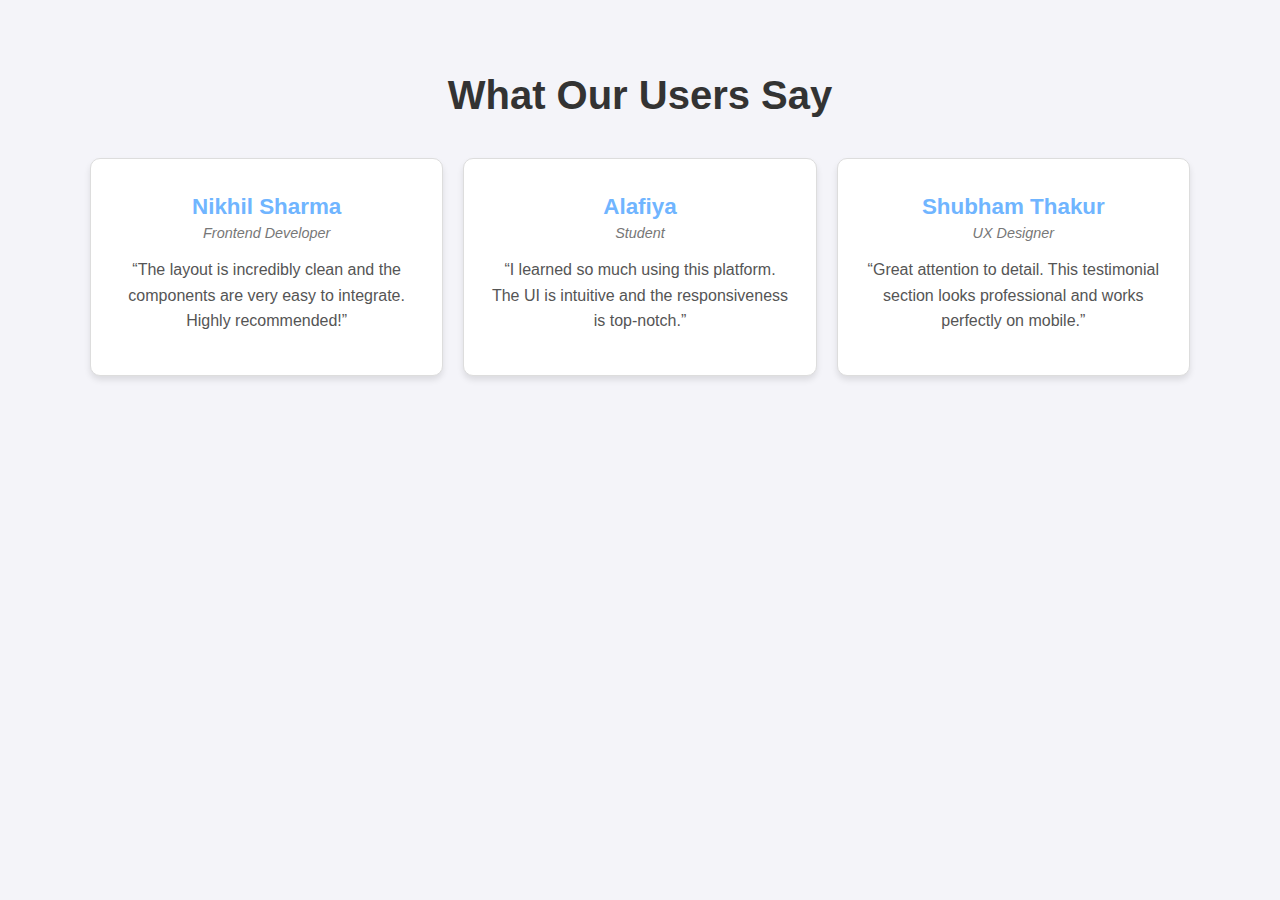
<file: Test Cards/index.htm>
<!DOCTYPE html>
<html lang="en">
<head>
    <meta charset="UTF-8">
    <meta name="viewport" content="width=device-width, initial-scale=1.0">
    <title>Testimonial Section</title>
    <style>
        /* CSS Styling */
        body {
            font-family: Arial, sans-serif;
            background-color: #f4f4f9;
            margin: 0;
            padding: 40px 20px;
        }

        .testimonial-section {
            max-width: 1100px;
            margin: 0 auto;
            text-align: center;
        }

        .section-heading {
            font-size: 2.5rem;
            color: #333;
            margin-bottom: 40px;
        }

        /* Flexbox for layout */
        .testimonial-container {
            display: flex;
            flex-wrap: wrap;
            gap: 20px;
            justify-content: center;
        }

        /* Testimonial Cards */
        .testimonial-card {
            background: #fff;
            border: 1px solid #ddd;
            border-radius: 10px;
            padding: 25px;
            flex: 1 1 300px; /* Side-by-side on large screens */
            max-width: 350px;
            box-shadow: 0 4px 6px rgba(0,0,0,0.1);
            transition: transform 0.3s ease;
        }

        .testimonial-card:hover {
            transform: translateY(-5px);
        }

        /* Text Hierarchy */
        .user-name {
            font-size: 1.4rem;
            color: #70b5ff;
            margin: 10px 0 5px 0;
        }

        .user-role {
            font-size: 0.9rem;
            color: #777;
            font-style: italic;
            margin-bottom: 15px;
            display: block;
        }

        .testimonial-text {
            font-size: 1rem;
            color: #555;
            line-height: 1.6;
            quotes: "“" "”";
        }

        .testimonial-text::before { content: open-quote; }
        .testimonial-text::after { content: close-quote; }

        /* Responsiveness: Stack vertically on small screens */
        @media (max-width: 768px) {
            .testimonial-container {
                flex-direction: column;
                align-items: center;
            }
            .testimonial-card {
                width: 100%;
            }
        }
    </style>
</head>
<body>

    <section class="testimonial-section">
        <h2 class="section-heading">What Our Users Say</h2>

        <div class="testimonial-container">
            <div class="testimonial-card">
                <h3 class="user-name">Nikhil Sharma</h3>
                <span class="user-role">Frontend Developer</span>
                <p class="testimonial-text">The layout is incredibly clean and the components are very easy to integrate. Highly recommended!</p>
            </div>

            <div class="testimonial-card">
                <h3 class="user-name">Alafiya</h3>
                <span class="user-role">Student</span>
                <p class="testimonial-text">I learned so much using this platform. The UI is intuitive and the responsiveness is top-notch.</p>
            </div>

            <div class="testimonial-card">
                <h3 class="user-name">Shubham Thakur</h3>
                <span class="user-role">UX Designer</span>
                <p class="testimonial-text">Great attention to detail. This testimonial section looks professional and works perfectly on mobile.</p>
            </div>
        </div>
    </section>

</body>
</html>
</file>
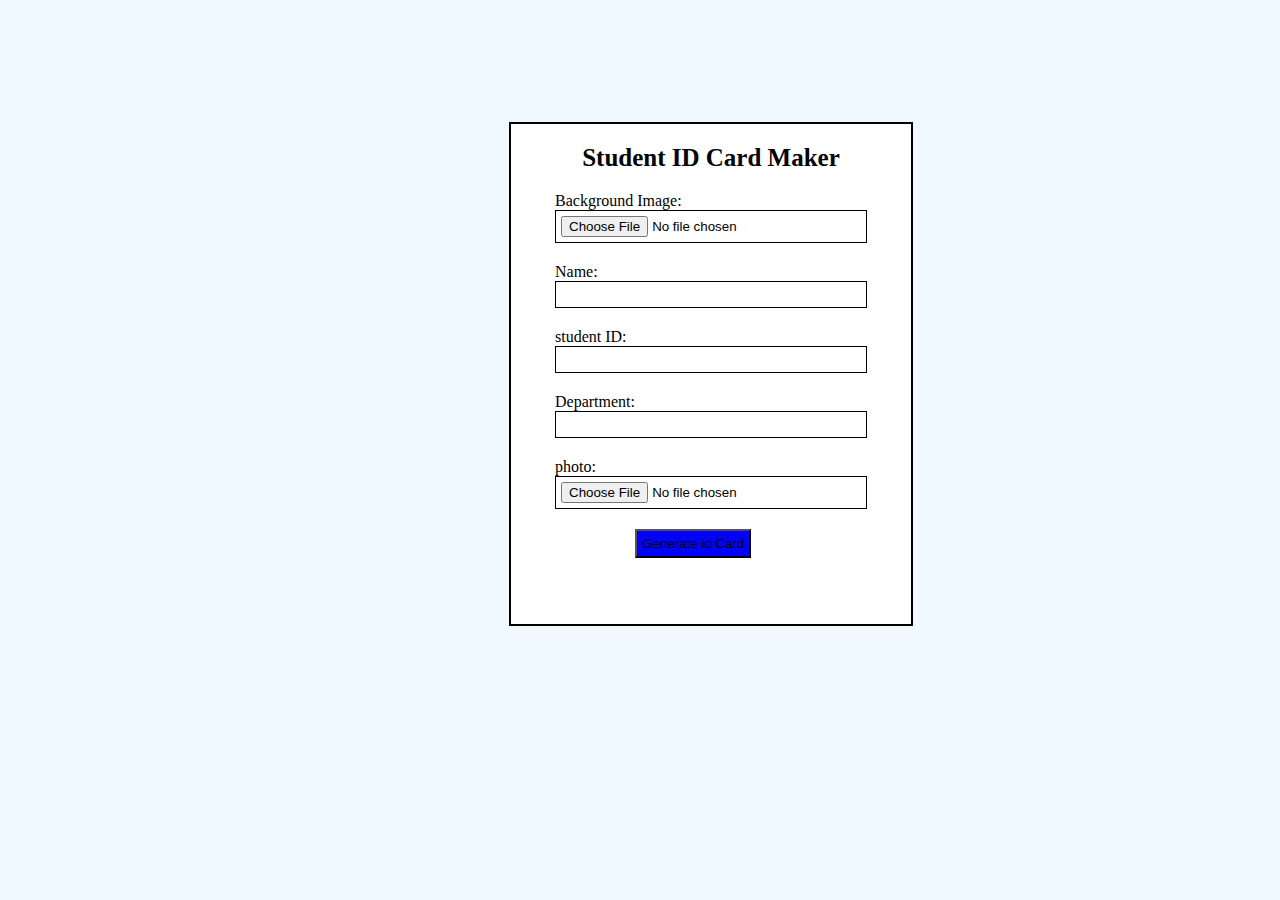
<file: Id Maker/Student Id Maker.html>
<!DOCTYPE html>
<html lang="en">

<head>
    <meta charset="UTF-8">
    <meta name="viewport" content="width=device-width, initial-scale=1.0">
    <title>id card </title>
    <style>
        *{
            margin: 0px;
            padding: 0px;
        }
        body{
            background-color:aliceblue;
        }
        form {
            background-color: white;
            display:flex;
            justify-content: center;
            border: 2px solid black;
            margin: 122px 391px 103px 509px;
            width: 400px;
            height: 500px;
        }
        h3{
            text-align: center;
            font-size: 25px;
            margin: 20px;
        }
        input{
            width: 300px;
            display: block;
            padding: 5px;
            margin-bottom: 20px;
            border: 1px solid black;
        }
        label{
            margin-top: 10px;
        }
        button{
            background-color: blue;
            color:black;
            text-align: center;
            margin-left: 80px;
            padding: 5px;

        }
    </style>
</head>

<body class="body">
    <form>
        <div>
            <h3>Student ID Card Maker</h3>
            <div>
                <label class="lable">Background Image:</label>
                <input class="input" type="file" id="bgImage" accept="image/*" required>
            </div>
            <div>
                <label class="lable" for="name"> Name:</label>
                <input class="input" type="text" id="name">
            </div>
            <div>
                <label class="lable" for="student id"> student ID:</label>
                <input class="input" type="text" id="student id">
            </div>
            <div>
                <label class="lable" for="Department"> Department:</label>
                <input class="input" type="text" id="Department">
            </div>
            <div>
                <label class="lable">photo:</label>
                <input class="input" type="file" id="photo" accept="image/*" required>
            </div>
            <div class="button">
                <button>Generate id Card</button>

            </div>
        </div>
    </form>
</body>

</html>
</file>
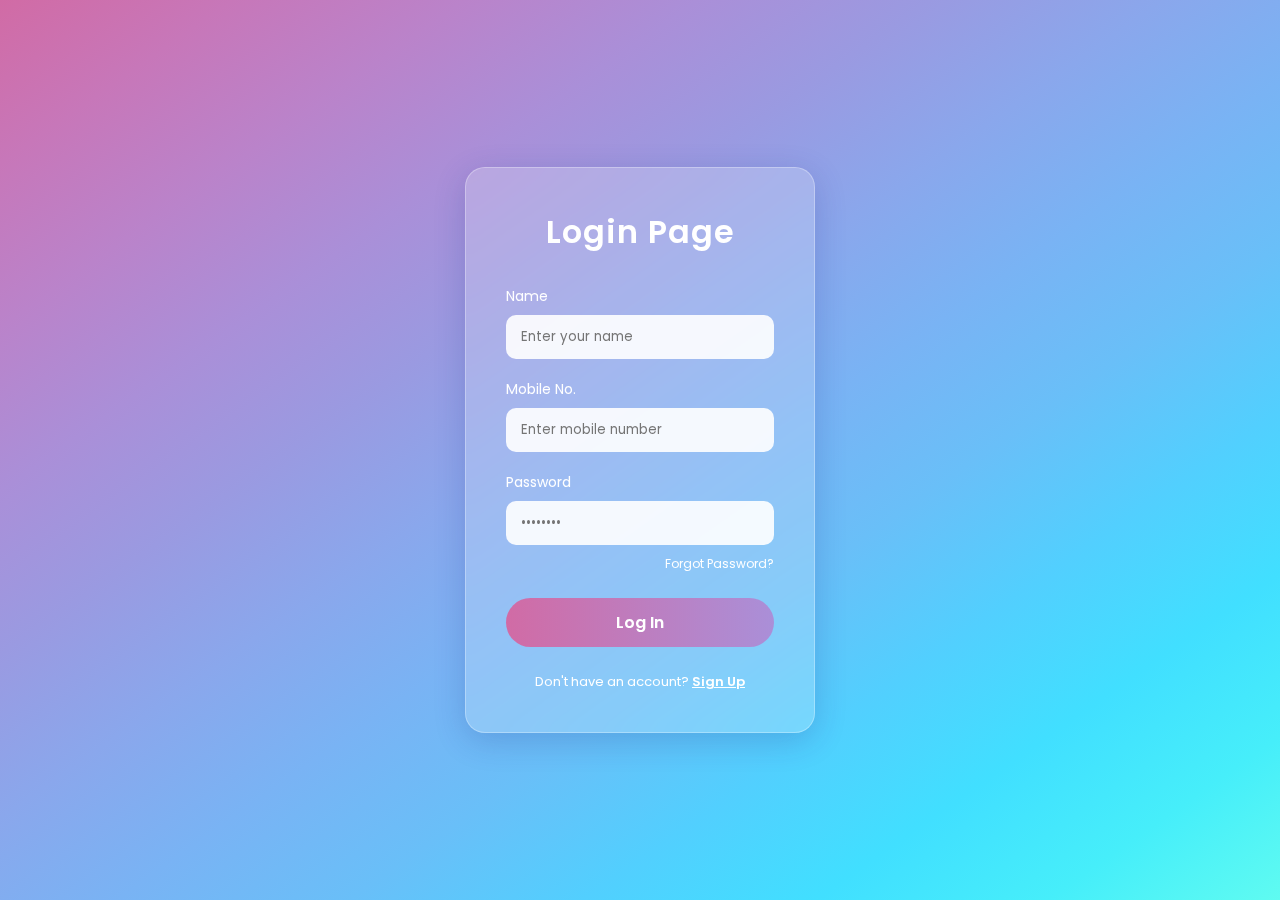
<file: Login & Sign - Up Page/Login-Page.html>
<!doctype html>
<html lang="en">
  <head>
    <meta charset="UTF-8" />
    <meta name="viewport" content="width=device-width, initial-scale=1.0" />
    <title>Modern Login Page</title>
    <link
      href="https://fonts.googleapis.com/css2?family=Poppins:wght@300;400;600&display=swap"
      rel="stylesheet"
    />
    <style>
      * {
        margin: 0;
        padding: 0;
        box-sizing: border-box;
        font-family: "Poppins", sans-serif;
      }

      body {
        background: linear-gradient(
          to right bottom,
          #d16ba5,
          #c777b9,
          #ba83ca,
          #aa8fd8,
          #9a9ae1,
          #8aa7ec,
          #79b3f4,
          #69bff8,
          #52cffe,
          #41dfff,
          #46eefa,
          #5ffbf1
        );
        background-repeat: no-repeat;
        background-attachment: fixed;
        height: 100vh;
        display: flex;
        justify-content: center;
        align-items: center;
      }

      form {
        width: 350px;
        padding: 40px;
        background: rgba(255, 255, 255, 0.2); /* Semi-transparent */
        backdrop-filter: blur(10px); /* Glass effect */
        border: 1px solid rgba(255, 255, 255, 0.3);
        border-radius: 20px;
        box-shadow: 0 8px 32px 0 rgba(31, 38, 135, 0.2);
      }

      h1 {
        color: #fff;
        text-align: center;
        margin-bottom: 30px;
        font-weight: 600;
        letter-spacing: 1px;
      }

      label {
        color: #fff;
        font-size: 14px;
        margin-bottom: 8px;
        display: block;
      }

      input {
        width: 100%;
        padding: 12px 15px;
        margin-bottom: 20px;
        border: none;
        border-radius: 10px;
        background: rgba(255, 255, 255, 0.9);
        outline: none;
        transition: 0.3s;
      }

      input:focus {
        background: #fff;
        box-shadow: 0 0 8px rgba(255, 255, 255, 0.5);
      }

      a {
        color: #fff;
        font-size: 12px;
        text-decoration: none;
        display: block;
        text-align: right;
        margin-top: -10px;
        margin-bottom: 25px;
        transition: 0.3s;
      }

      a:hover {
        text-decoration: underline;
        color: #f5eded;
      }

      .btn-container {
        text-align: center;
      }

      button {
        background: linear-gradient(to right, #d16ba5, #aa8fd8);
        color: white;
        padding: 12px 40px;
        border: none;
        border-radius: 25px;
        font-size: 16px;
        font-weight: 600;
        cursor: pointer;
        width: 100%;
        transition:
          transform 0.2s,
          box-shadow 0.2s;
      }

      button:hover {
        transform: translateY(-2px);
        box-shadow: 0 5px 15px rgba(0, 0, 0, 0.2);
      }

      p {
        color: #fff;
        font-size: 13px;
        text-align: center;
        margin-top: 25px;
      }

      p span {
        font-weight: 600;
        cursor: pointer;
        text-decoration: underline;
      }
    </style>
  </head>
  <body>
    <section>
      <form>
        <h1>Login Page</h1>

        <label>Name</label>
        <input type="text" name="user" placeholder="Enter your name" required />

        <label>Mobile No.</label>
        <input
          type="tel"
          name="mobile"
          placeholder="Enter mobile number"
          required
        />

        <label>Password</label>
        <input type="password" name="pass" placeholder="••••••••" required />

        <a href="#">Forgot Password?</a>

        <div class="btn-container">
          <button type="submit">Log In</button>
        </div>

        <p>Don't have an account? <span>Sign Up</span></p>
      </form>
    </section>
  </body>
</html>
</file>
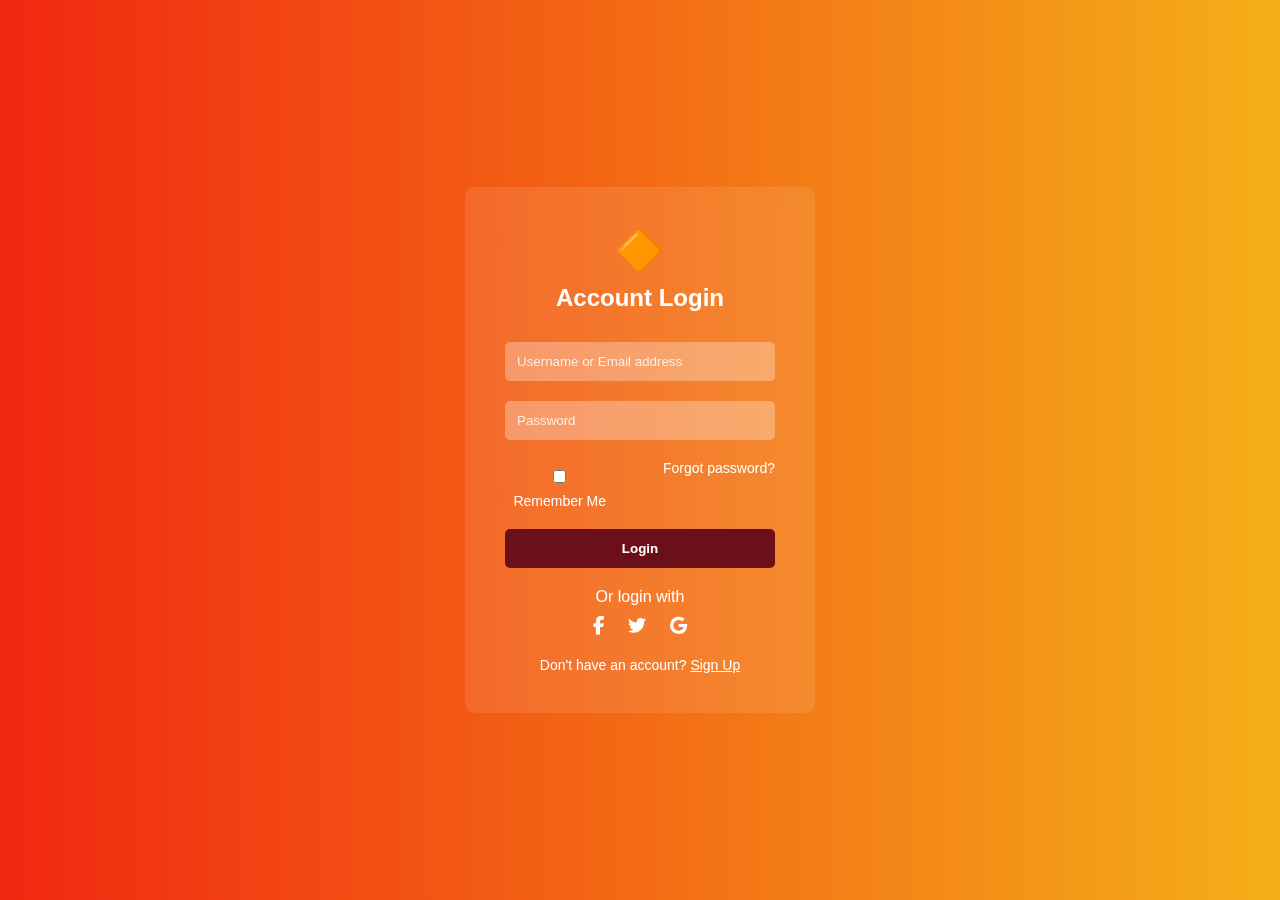
<file: Login & Sign - Up Page/LoginPage-1.html>
<!DOCTYPE html>
<html lang="en">
<head>
  <meta charset="UTF-8" />
  <meta name="viewport" content="width=device-width, initial-scale=1.0"/>
  <title>Login Page</title>
  <link rel="stylesheet" href="https://cdnjs.cloudflare.com/ajax/libs/font-awesome/6.4.0/css/all.min.css"/>
</head>
<style>
    * {
  margin: 0;
  padding: 0;
  box-sizing: border-box;
}

body, html {
  height: 100%;
  font-family: 'Segoe UI', Tahoma, Geneva, Verdana, sans-serif;
}

.login-container {
  background: linear-gradient(to right, #f12711, #f5af19);
  height: 100%;
  display: flex;
  align-items: center;
  justify-content: center;
}

.login-box {
  background-color: rgba(255, 255, 255, 0.1);
  padding: 40px;
  border-radius: 10px;
  width: 350px;
  text-align: center;
  color: white;
  backdrop-filter: blur(8px);
}

.logo {
  font-size: 40px;
  margin-bottom: 10px;
}

h2 {
  margin-bottom: 20px;
}

form input {
  width: 100%;
  padding: 12px;
  margin: 10px 0;
  border: none;
  border-radius: 5px;
  background-color: rgba(255, 255, 255, 0.3);
  color: white;
}

form input::placeholder {
  color: white;
  opacity: 0.8;
}

.options {
  display: flex;
  justify-content: space-between;
  font-size: 14px;
  margin: 10px 0 20px;
  color: white;
}

.options a {
  color: white;
  text-decoration: none;
}

button {
  width: 100%;
  padding: 12px;
  background-color: #6b0f1a;
  border: none;
  border-radius: 5px;
  color: white;
  font-weight: bold;
  cursor: pointer;
}

.social-login {
  margin: 20px 0;
}

.social-login p {
  margin-bottom: 10px;
}

.social-icons a {
  margin: 0 10px;
  font-size: 18px;
  color: white;
  text-decoration: none;
}

.signup-text {
  font-size: 14px;
  margin-top: 20px;
}

.signup-text a {
  color: white;
  text-decoration: underline;
}
</style>
<body>
  <div class="login-container">
    <div class="login-box">
      <div class="logo">🔶</div>
      <h2>Account Login</h2>
      <form>
        <input type="text" placeholder="Username or Email address" required />
        <input type="password" placeholder="Password" required />
        <div class="options">
          <label><input type="checkbox" /> Remember Me</label>
          <a href="#">Forgot password?</a>
        </div>
        <button type="submit">Login</button>
      </form>
      <div class="social-login">
        <p>Or login with</p>
        <div class="social-icons">
          <a href="#"><i class="fab fa-facebook-f"></i></a>
          <a href="#"><i class="fab fa-twitter"></i></a>
          <a href="#"><i class="fab fa-google"></i></a>
        </div>
      </div>

      <p class="signup-text">Don't have an account? <a href="#">Sign Up</a></p>
    </div>
  </div>
</body>
</html>
</file>
